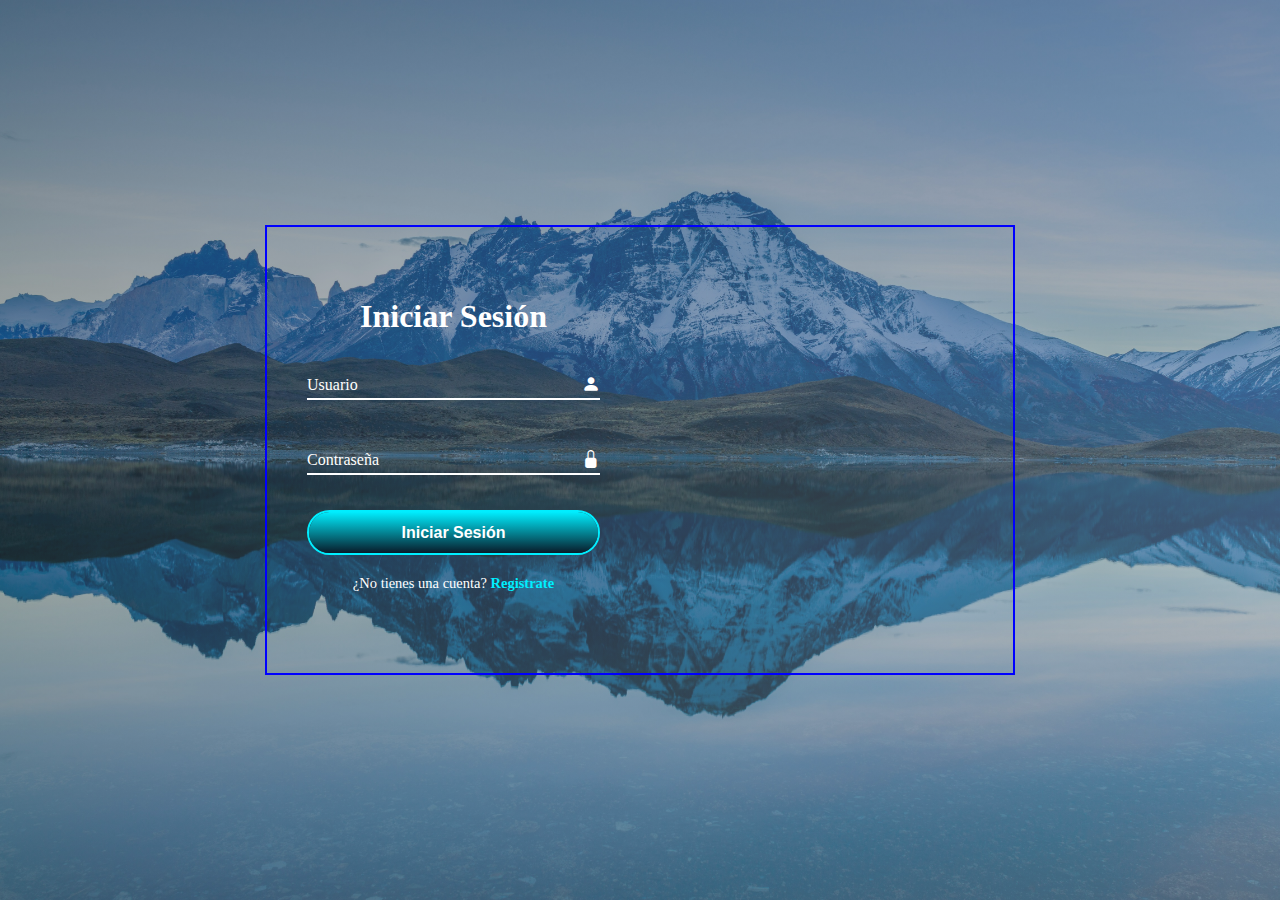
<file: Registro.html>
<!DOCTYPE html>
<html lang="en">
<head>
    <meta charset="UTF-8">
    <meta name="viewport" content="width=device-width, initial-scale=1.0">
    <title>Inicio de Sesion y Registro</title>
    <link rel="stylesheet" href="https://cdn.jsdelivr.net/npm/bootstrap-icons@1.11.1/font/bootstrap-icons.css">
    <link rel="stylesheet" href="CSS/estilos_registro.css">
</head>
<body>
    <div class="wrapper">
        <div class="form-box login">
            <h2>Iniciar Sesión</h2>
            <form action="#">
                <div class="input-box">
                    <input type="text" required>
                    <label>Usuario</label>
                    <i class="bi bi-person-fill"></i>
                </div>
                <div class="input-box">
                    <input type="password" required>
                    <label>Contraseña</label>
                    <i class="bi bi-lock-fill"></i>
                </div>
                <button type="submit" class="btn">Iniciar Sesión</button>
                <div class="logreg-link">
                    <p>¿No tienes una cuenta? <a href="#" class="register-link">Registrate</a></p>
                </div>
            </form>
        </div>
    </div>
</body>
</html>
</file>
<file: CSS/estilos_registro.css>
*{
   margin: 0; 
   padding: 0;
   box-sizing: border-box;
   color: #fff;
}

body{
    display: flex;
    justify-content: center;
    align-items: center;
    min-height: 100vh;
    background-image: linear-gradient(135deg, hsla(200, 6%, 10%, 0.442) 0%, #a1abba72 100%), url('../imagenes/fondo.jpg');
    background-repeat: no-repeat;
    background-size: cover;
    background-attachment: fixed;
    background-position: center;
}

.wrapper{
    position: relative;
    width: 750px;
    height: 450px;
    background: transparent;
    border: 2px solid blue;
}

.wrapper .form-box{
    position: absolute;
    top: 0;
    width: 50%;
    height: 100%;
    display: flex;
    flex-direction: column;
    justify-content: center;
}

.wrapper .form-box.login{
    left: 0;
    padding: 0 40px;
}

.form-box h2{
    font-size: 32px;
    color: #fff;
    text-align: center;
}

.form-box .input-box{
    position: relative;
    width: 100%;
    height: 50px;
    margin: 25px 0;
}

.input-box input{
    width: 100%;
    height: 80%;    
    background: transparent;
    border: none;
    font-size: 16px;
    color: #fff;
    font-weight: 500;
    outline: none;
    border-bottom: 2px solid #fff;
    padding-right: 23px;
}

.input-box input:focus,
.input-box input:valid{
    border-bottom-color: #0ef;
}

.input-box label{
    position: absolute;
    top: 50%;
    left: 0;
    transform: translateY(-50%);
    font-size: 16px;
    color: #fff;
    pointer-events: none;
    transition: .5s;
}

.input-box input:focus~label,
.input-box input:valid~label{
    top: 0px;
    color: #0ef;
}

.input-box i{
    position: absolute;
    top: 50%;
    right: 0;
    transform: translateY(-50%);
    font-size: 18px;
    color: #fff;
}

.input-box input:focus~i,
.input-box input:valid~i{
    color: #0ef;
}

.btn{
    position: relative;
    width: 100%;
    height: 45px;
    background: transparent;
    border: 2px solid #0ef;
    outline: none;
    border-radius: 40px;
    cursor: pointer;
    font-size: 16px;
    color: #fff;
    font-weight: 600;
    z-index: 1;
    overflow: hidden;
}

.btn::before{
    content: '';
    position: absolute;
    top: -100%;
    left: 0;
    width: 100%;
    height: 300%;
    z-index: -1;
    background: linear-gradient(#081b29, #0ef, #081b29, #0ef);
    transition: .5s;
}

.btn:hover::before{
    top: 0;
    transition: .5s;
}

.form-box .logreg-link{
    font-size: 14.5px;
    color: #fff;
    text-align: center;
    margin: 20px 0 10px;
}

.logreg-link p a{
    color: #0ef;
    text-decoration: none;
    font-weight: 600;
}

.logreg-link p a:hover{
    text-decoration: underline;
}
</file>
